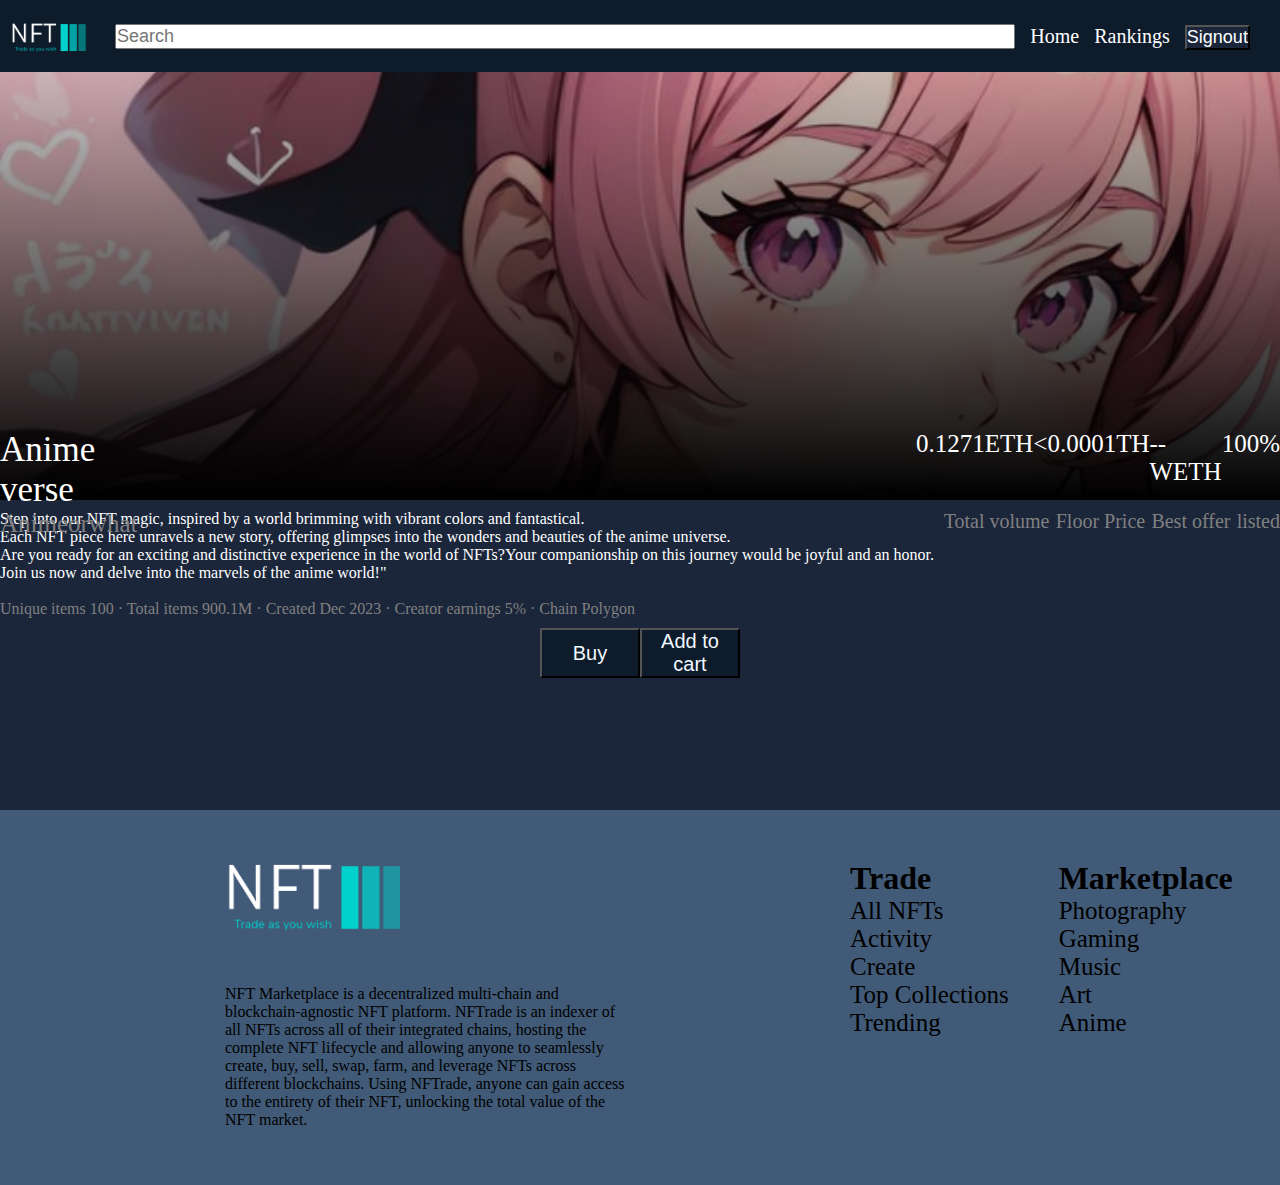
<file: sub window pages/animeverse.html>
<!DOCTYPE html>
<html lang="en">
<head>
    <meta charset="UTF-8">
    <meta name="viewport" content="width=device-width, initial-scale=1.0">
    <title>Document</title>
    <link rel="stylesheet" href="animeverse.css">
</head>
<body>
    <div id="navbar">
        <div id="navlogo"></div>
        <div id="searchbar">
            <input type="search" placeholder="Search" id="search">
        </div>
        <div id="navlogoname">
            <a href="index.html" class="navheadings">Home</a>
        </div>
        <a href="" class="navheadings">Rankings</a>
        <a href="firstpage.html" id="navheadings"><button id="Signoutbutton">Signout</button></a>
        <div id="cart">
            <a href="" class="navheadings"><i class="fa-solid fa-cart-shopping"></i></a>
        </div>
    </div>
    <div id="content">
        <div id="mainimage"></div>
    </div>
    <div id="mainimageintro">
        <div id="mainsubheadings">
            <span id="mainheading">Anime verse</span>
            <span>0.1271ETH</span>
            <span>&lt0.0001TH</span>
            <span>--WETH</span>
            <span>100%</span>
        </div>
        <div id="mainsubheading2">  
            <span id="sideheading">Animeorwhat</span>
            <span>Total volume</span>
            <span>Floor Price</span>
            <span>Best offer</span>
            <span>listed</span>
        </div>
        
    </div>
    <div id="subintro">
        <p id="contentp">Step into our NFT magic, inspired by a world brimming with vibrant colors and fantastical. <br>Each NFT piece here unravels a new story, offering glimpses into the wonders and beauties of the anime universe. <br>Are you ready for an exciting and distinctive experience in the world of NFTs?Your companionship on this journey would be joyful and an honor. <br>Join us now and delve into the marvels of the anime world!"</p>
        <br>
        <p id="contentp2">Unique items 
            100
              ·  
            Total items 
            900.1M
              ·  
            Created 
            Dec 2023
              ·  
            Creator earnings 
            5%
              ·  
            Chain 
            Polygon</p>
            <div id="buycontainer">
                <button class="buyoptions">Buy</button>
                <button class="buyoptions">Add to cart</button>
            </div>
    </div>
    <footer>
        <div id="last">
            <div id="footlogo">
                <p id="footerp">NFT Marketplace is a decentralized multi-chain and blockchain-agnostic NFT platform. NFTrade is an indexer of all NFTs across all of their integrated chains, hosting the complete NFT lifecycle and allowing anyone to seamlessly create, buy, sell, swap, farm, and leverage NFTs across different blockchains. Using NFTrade, anyone can gain access to the entirety of their NFT, unlocking the total value of the NFT market.</p>
            </div>
            <div id="tradeandswap">
                <h1>Trade</h1>
                <a href="" class="tradeheadings"><ul>All NFTs</ul></a>
                <a href="" class="tradeheadings"><ul>Activity</ul></a>
                <a href="" class="tradeheadings"><ul>Create</ul></a>
                <a href="" class="tradeheadings"><ul>Top Collections</ul></a>
                <a href="" class="tradeheadings"><ul>Trending</ul></a>
            </div>
            <div id="marketplace">
                <h1>Marketplace</h1>
                <a href="" class="marketplaceheadings"><ul>Photography</ul></a>
                <a href="" class="marketplaceheadings"><ul>Gaming</ul></a>
                <a href="" class="marketplaceheadings"><ul>Music</ul></label></a>
                <a href="" class="marketplaceheadings"><ul>Art</ul></a>
                <a href="" class="marketplaceheadings">Anime</a>
            </div>
        </div>
    </footer>
</body>
</html>
</file>
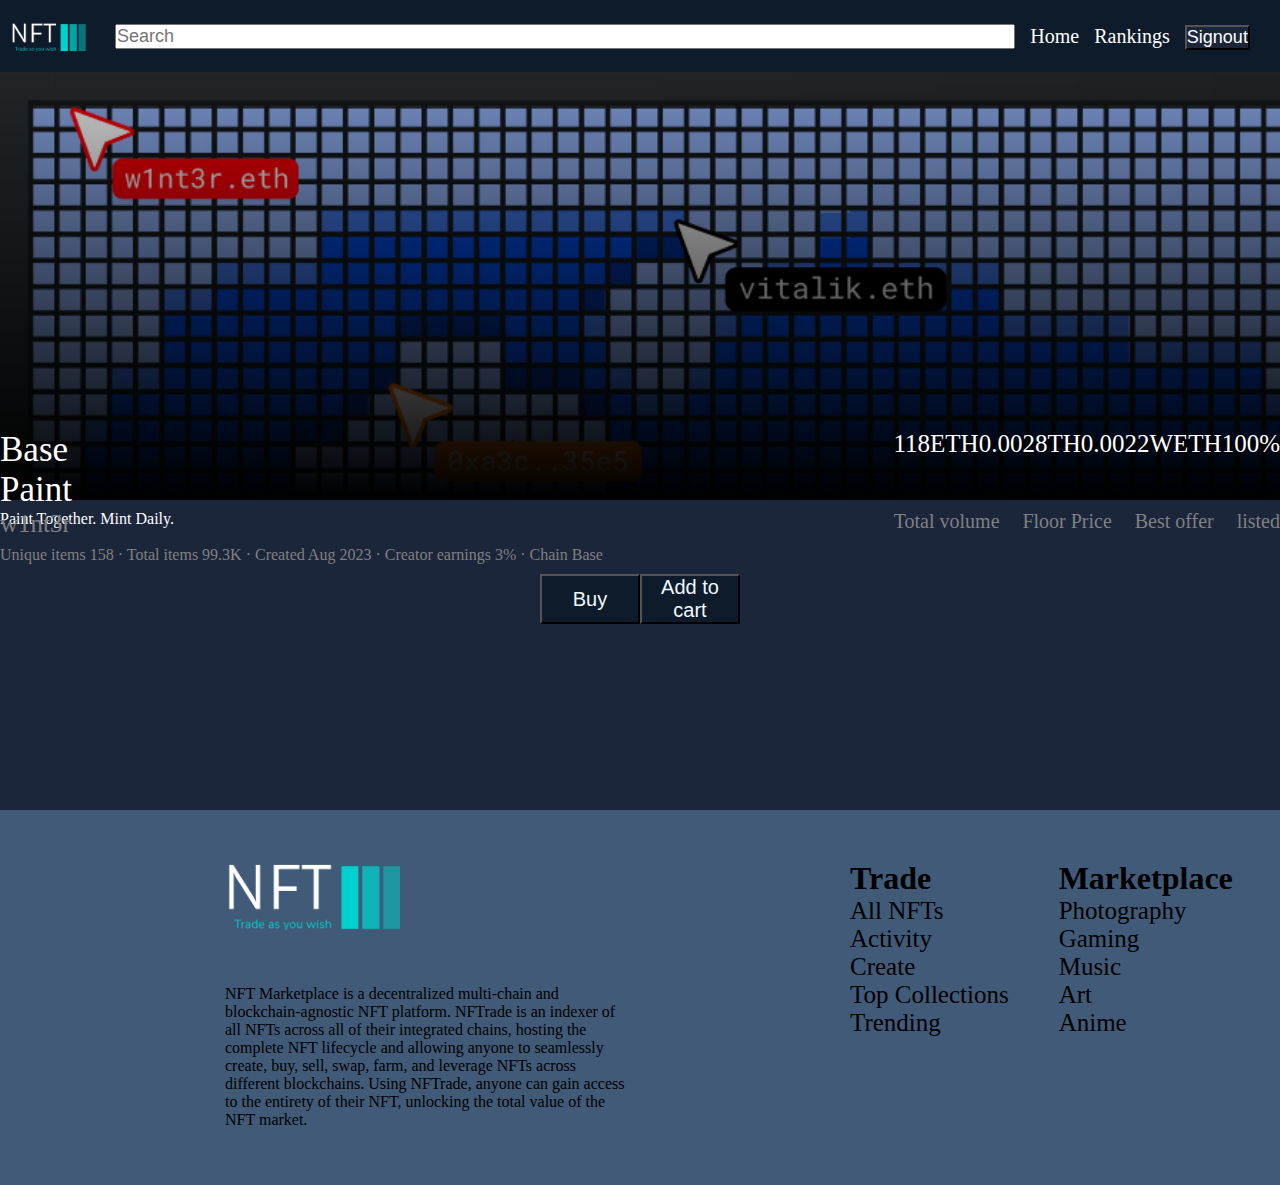
<file: sub window pages/basepaint.html>
<!DOCTYPE html>
<html lang="en">
<head>
    <meta charset="UTF-8">
    <meta name="viewport" content="width=device-width, initial-scale=1.0">
    <title>Document</title>
    <link rel="stylesheet" href="basepaint.css">
</head>
<body>
    <div id="navbar">
        <div id="navlogo"></div>
        <div id="searchbar">
            <input type="search" placeholder="Search" id="search">
        </div>
        <div id="navlogoname">
            <a href="index.html" class="navheadings">Home</a>
        </div>
        <a href="" class="navheadings">Rankings</a>
        <a href="firstpage.html" id="navheadings"><button id="Signoutbutton">Signout</button></a>
        <div id="cart">
            <a href="" class="navheadings"><i class="fa-solid fa-cart-shopping"></i></a>
        </div>
    </div>
    <div id="content">
        <div id="mainimage"></div>
    </div>
    <div id="mainimageintro">
        <div id="mainsubheadings">
            <span id="mainheading">Base Paint</span>
            <span>118ETH</span>
            <span>0.0028TH</span>
            <span>0.0022WETH</span>
            <span>100%</span>
        </div>
        <div id="mainsubheading2">  
            <span id="sideheading">w1nt3r</span>
            <span>Total volume</span>
            <span>Floor Price</span>
            <span>Best offer</span>
            <span>listed</span>
        </div>
        
    </div>
    <div id="subintro">
        <p id="contentp">Paint Together. Mint Daily.</p>
        <br>
        <p id="contentp2">Unique items 
            158
              ·  
            Total items 
            99.3K
              ·  
            Created 
            Aug 2023
              ·  
            Creator earnings 
            3%
              ·  
            Chain 
            Base</p>
            <div id="buycontainer">
                <button class="buyoptions">Buy</button>
                <button class="buyoptions">Add to cart</button>
            </div>
    </div>
    <footer>
        <div id="last">
            <div id="footlogo">
                <p id="footerp">NFT Marketplace is a decentralized multi-chain and blockchain-agnostic NFT platform. NFTrade is an indexer of all NFTs across all of their integrated chains, hosting the complete NFT lifecycle and allowing anyone to seamlessly create, buy, sell, swap, farm, and leverage NFTs across different blockchains. Using NFTrade, anyone can gain access to the entirety of their NFT, unlocking the total value of the NFT market.</p>
            </div>
            <div id="tradeandswap">
                <h1>Trade</h1>
                <a href="" class="tradeheadings"><ul>All NFTs</ul></a>
                <a href="" class="tradeheadings"><ul>Activity</ul></a>
                <a href="" class="tradeheadings"><ul>Create</ul></a>
                <a href="" class="tradeheadings"><ul>Top Collections</ul></a>
                <a href="" class="tradeheadings"><ul>Trending</ul></a>
            </div>
            <div id="marketplace">
                <h1>Marketplace</h1>
                <a href="" class="marketplaceheadings"><ul>Photography</ul></a>
                <a href="" class="marketplaceheadings"><ul>Gaming</ul></a>
                <a href="" class="marketplaceheadings"><ul>Music</ul></label></a>
                <a href="" class="marketplaceheadings"><ul>Art</ul></a>
                <a href="" class="marketplaceheadings">Anime</a>
            </div>
        </div>
    </footer>
</body>
</html>
</file>
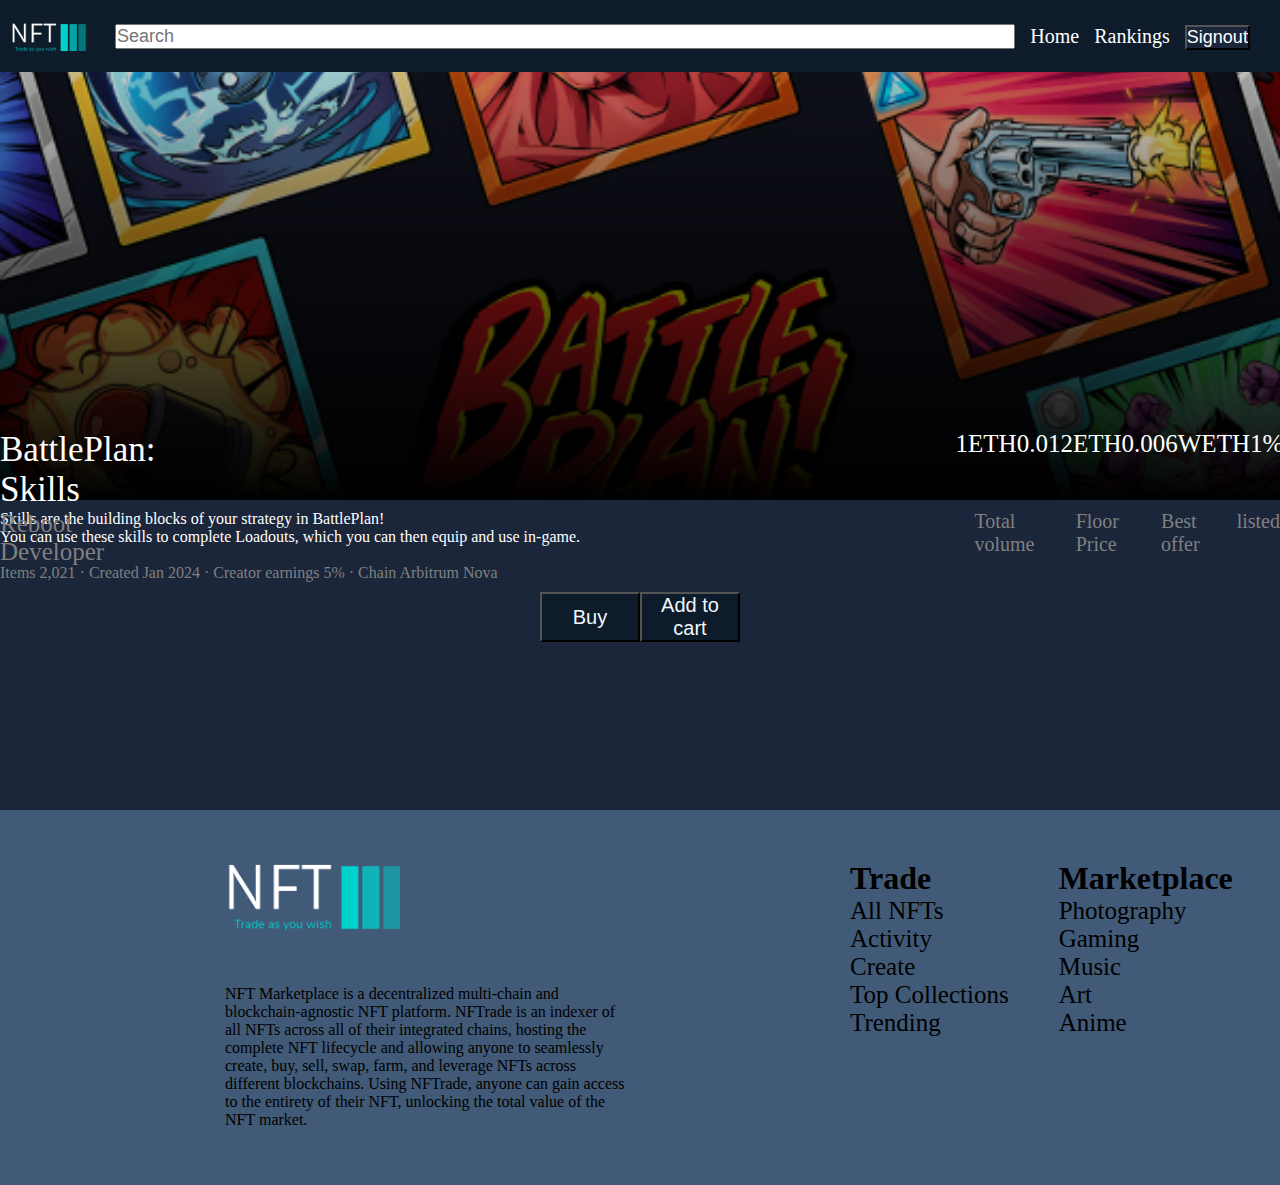
<file: sub window pages/battleplan.html>
<!DOCTYPE html>
<html lang="en">
<head>
    <meta charset="UTF-8">
    <meta name="viewport" content="width=device-width, initial-scale=1.0">
    <title>Document</title>
    <link rel="stylesheet" href="battleplan.css">
</head>
<body>
    <div id="navbar">
        <div id="navlogo"></div>
        <div id="searchbar">
            <input type="search" placeholder="Search" id="search">
        </div>
        <div id="navlogoname">
            <a href="index.html" class="navheadings">Home</a>
        </div>
        <a href="" class="navheadings">Rankings</a>
        <a href="firstpage.html" id="navheadings"><button id="Signoutbutton">Signout</button></a>
        <div id="cart">
            <a href="" class="navheadings"><i class="fa-solid fa-cart-shopping"></i></a>
        </div>
    </div>
    <div id="content">
        <div id="mainimage"></div>
    </div>
    <div id="mainimageintro">
        <div id="mainsubheadings">
            <span id="mainheading">BattlePlan: Skills</span>
            <span>1ETH</span>
            <span>0.012ETH</span>
            <span>0.006WETH</span>
            <span>1%</span>
        </div>
        <div id="mainsubheading2">  
            <span id="sideheading">Reboot Developer</span>
            <span>Total volume</span>
            <span>Floor Price</span>
            <span>Best offer</span>
            <span>listed</span>
        </div>
        
    </div>
    <div id="subintro">
        <p id="contentp">Skills are the building blocks of your strategy in BattlePlan!
            <br>
             You can use these skills to complete Loadouts, which you can then equip and use in-game.</p>
        <br>
        <p id="contentp2">Items 
            2,021
              ·  
            Created 
            Jan 2024
              ·  
            Creator earnings 
            5%
              ·  
            Chain 
            Arbitrum Nova</p>
            <div id="buycontainer">
                <button id="buy"  class="buyoptions">Buy</button>
                <button id="add"  class="buyoptions">Add to cart</button>
            </div>
    </div>
    <script>
        add = document.getElementById("add");
        add.addEventListener("click", ()=> {
            console.log("updating list....");
        })
    </script>
    <footer>
        <div id="last">
            <div id="footlogo">
                <p id="footerp">NFT Marketplace is a decentralized multi-chain and blockchain-agnostic NFT platform. NFTrade is an indexer of all NFTs across all of their integrated chains, hosting the complete NFT lifecycle and allowing anyone to seamlessly create, buy, sell, swap, farm, and leverage NFTs across different blockchains. Using NFTrade, anyone can gain access to the entirety of their NFT, unlocking the total value of the NFT market.</p>
            </div>
            <div id="tradeandswap">
                <h1>Trade</h1>
                <a href="" class="tradeheadings"><ul>All NFTs</ul></a>
                <a href="" class="tradeheadings"><ul>Activity</ul></a>
                <a href="" class="tradeheadings"><ul>Create</ul></a>
                <a href="" class="tradeheadings"><ul>Top Collections</ul></a>
                <a href="" class="tradeheadings"><ul>Trending</ul></a>
            </div>
            <div id="marketplace">
                <h1>Marketplace</h1>
                <a href="" class="marketplaceheadings"><ul>Photography</ul></a>
                <a href="" class="marketplaceheadings"><ul>Gaming</ul></a>
                <a href="" class="marketplaceheadings"><ul>Music</ul></label></a>
                <a href="" class="marketplaceheadings"><ul>Art</ul></a>
                <a href="" class="marketplaceheadings">Anime</a>
            </div>
        </div>
    </footer>
</body>
</html>
</file>
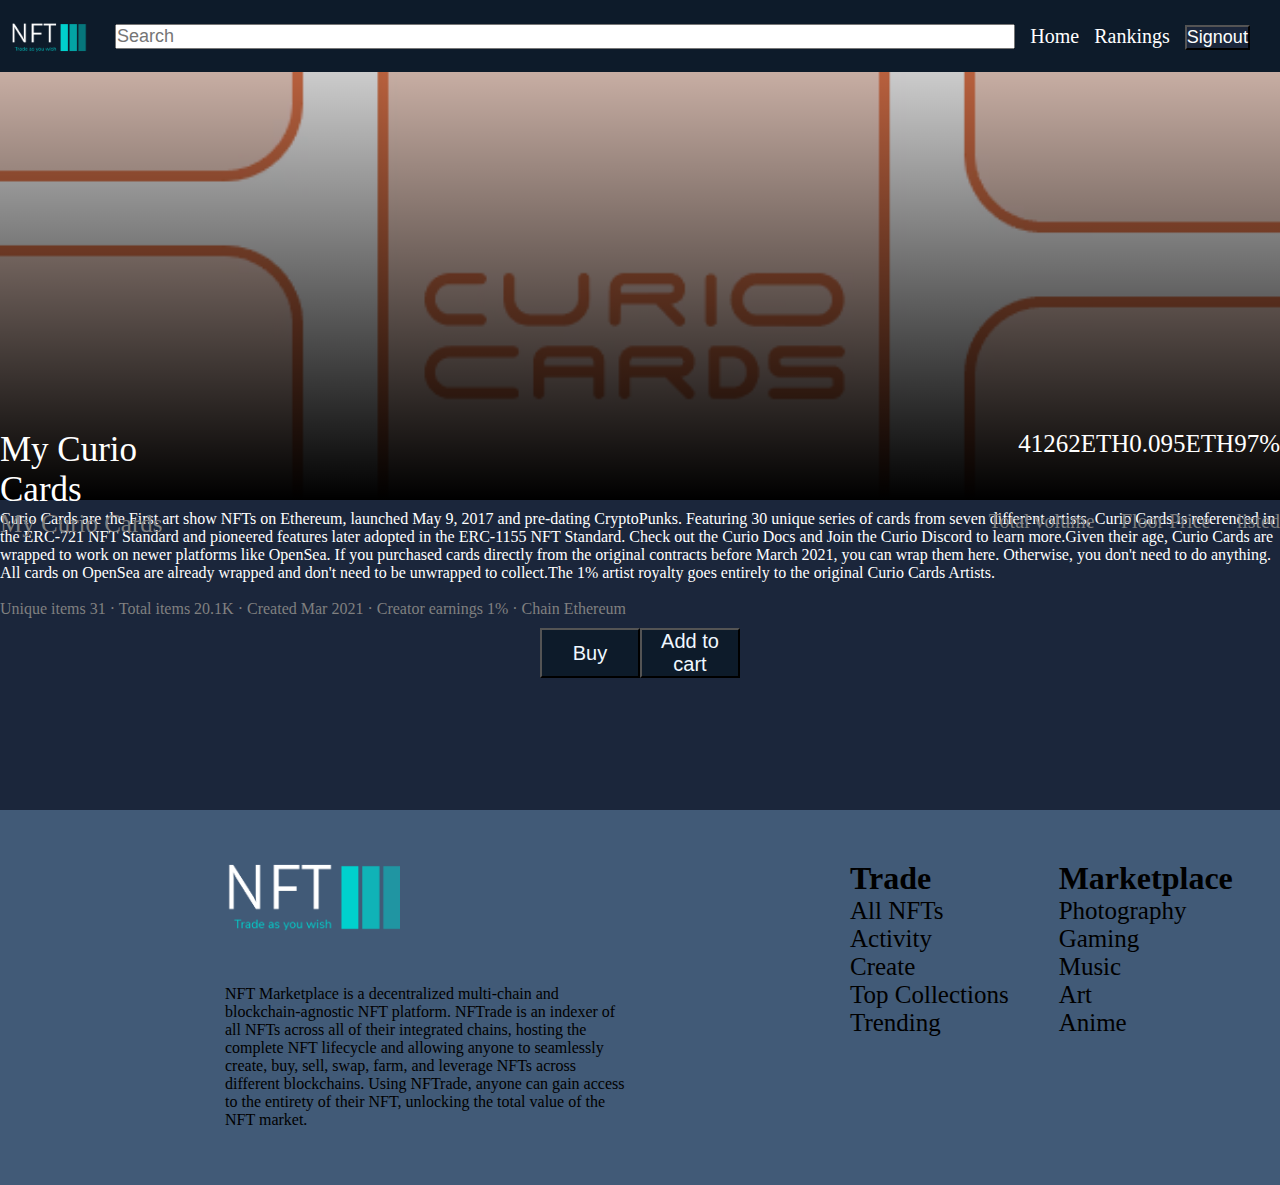
<file: sub window pages/curiocards.html>
<!DOCTYPE html>
<html lang="en">
<head>
    <meta charset="UTF-8">
    <meta name="viewport" content="width=device-width, initial-scale=1.0">
    <title>Document</title>
    <link rel="stylesheet" href="curiocards.css">
</head>
<body>
    <div id="navbar">
        <div id="navlogo"></div>
        <div id="searchbar">
            <input type="search" placeholder="Search" id="search">
        </div>
        <div id="navlogoname">
            <a href="index.html" class="navheadings">Home</a>
        </div>
        <a href="" class="navheadings">Rankings</a>
        <a href="firstpage.html" id="navheadings"><button id="Signoutbutton">Signout</button></a>
        <div id="cart">
            <a href="" class="navheadings"><i class="fa-solid fa-cart-shopping"></i></a>
        </div>
    </div>
    <div id="content">
        <div id="mainimage"></div>
    </div>
    <div id="mainimageintro">
        <div id="mainsubheadings">
            <span id="mainheading">My Curio Cards</span>
            <span>41262ETH</span>
            <span>0.095ETH</span>
            <span>97%</span>
        </div>
        <div id="mainsubheading2">  
            <span id="sideheading">My Curio Cards</span>
            <span>Total volume</span>
            <span>Floor Price</span>
            <span>listed</span>
        </div>
    </div>
    <div id="subintro">
        <p id="contentp">Curio Cards are the First art show NFTs on Ethereum, launched May 9, 2017 and pre-dating CryptoPunks. Featuring 30 unique series of cards from seven different artists, Curio Cards is referenced in the ERC-721 NFT Standard and pioneered features later adopted in the ERC-1155 NFT Standard. Check out the Curio Docs and Join the Curio Discord to learn more.Given their age, Curio Cards are wrapped to work on newer platforms like OpenSea. If you purchased cards directly from the original contracts before March 2021, you can wrap them here. Otherwise, you don't need to do anything. All cards on OpenSea are already wrapped and don't need to be unwrapped to collect.The 1% artist royalty goes entirely to the original Curio Cards Artists.</p>
        <br>
        <p id="contentp2">Unique items 
            31
              ·  
            Total items 
            20.1K
              ·  
            Created 
            Mar 2021
              ·  
            Creator earnings 
            1%
              ·  
            Chain 
            Ethereum</p>
            <div id="buycontainer">
                <button class="buyoptions">Buy</button>
                <button class="buyoptions">Add to cart</button>
            </div>
    </div>
    <footer>
        <div id="last">
            <div id="footlogo">
                <p id="footerp">NFT Marketplace is a decentralized multi-chain and blockchain-agnostic NFT platform. NFTrade is an indexer of all NFTs across all of their integrated chains, hosting the complete NFT lifecycle and allowing anyone to seamlessly create, buy, sell, swap, farm, and leverage NFTs across different blockchains. Using NFTrade, anyone can gain access to the entirety of their NFT, unlocking the total value of the NFT market.</p>
            </div>
            <div id="tradeandswap">
                <h1>Trade</h1>
                <a href="" class="tradeheadings"><ul>All NFTs</ul></a>
                <a href="" class="tradeheadings"><ul>Activity</ul></a>
                <a href="" class="tradeheadings"><ul>Create</ul></a>
                <a href="" class="tradeheadings"><ul>Top Collections</ul></a>
                <a href="" class="tradeheadings"><ul>Trending</ul></a>
            </div>
            <div id="marketplace">
                <h1>Marketplace</h1>
                <a href="" class="marketplaceheadings"><ul>Photography</ul></a>
                <a href="" class="marketplaceheadings"><ul>Gaming</ul></a>
                <a href="" class="marketplaceheadings"><ul>Music</ul></label></a>
                <a href="" class="marketplaceheadings"><ul>Art</ul></a>
                <a href="" class="marketplaceheadings">Anime</a>
            </div>
        </div>
    </footer>
</body>
</html>
</file>
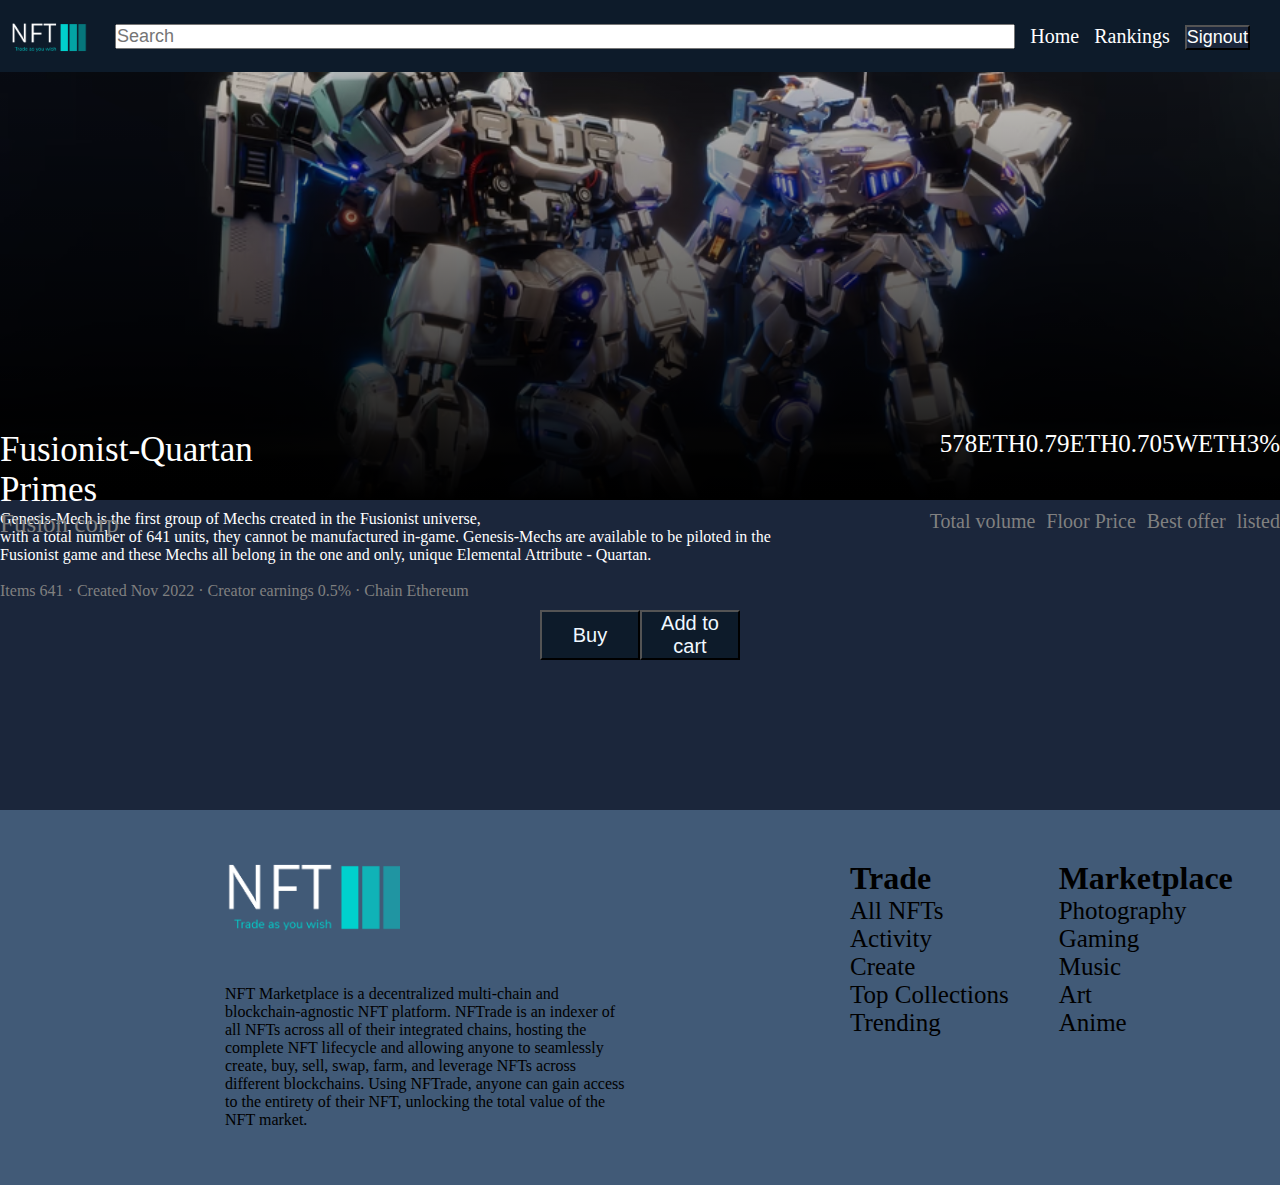
<file: sub window pages/fusionist.html>
<!DOCTYPE html>
<html lang="en">
<head>
    <meta charset="UTF-8">
    <meta name="viewport" content="width=device-width, initial-scale=1.0">
    <title>Document</title>
    <link rel="stylesheet" href="fusionist.css">
</head>
<body>
    <div id="navbar">
        <div id="navlogo"></div>
        <div id="searchbar">
            <input type="search" placeholder="Search" id="search">
        </div>
        <div id="navlogoname">
            <a href="index.html" class="navheadings">Home</a>
        </div>
        <a href="" class="navheadings">Rankings</a>
        <a href="firstpage.html" id="navheadings"><button id="Signoutbutton">Signout</button></a>
        <div id="cart">
            <a href="" class="navheadings"><i class="fa-solid fa-cart-shopping"></i></a>
        </div>
    </div>
    <div id="content">
        <div id="mainimage"></div>
    </div>
    <div id="mainimageintro">
        <div id="mainsubheadings">
            <span id="mainheading">Fusionist-Quartan Primes </span>
            <span>578ETH</span>
            <span>0.79ETH</span>
            <span>0.705WETH</span>
            <span>3%</span>
        </div>
        <div id="mainsubheading2">  
            <span id="sideheading">Fusion corp</span>
            <span>Total volume</span>
            <span>Floor Price</span>
            <span>Best offer</span>
            <span>listed</span>
        </div>
    </div>
    <div id="subintro">
        <p id="contentp">Genesis-Mech is the first group of Mechs created in the Fusionist universe, 
            <br>with a total number of 641 units, they cannot be manufactured in-game.
            Genesis-Mechs are available to be piloted in the <br>
             Fusionist game and these Mechs all belong in the one and only, unique Elemental Attribute - Quartan.</p>
        <br>
        <p id="contentp2">Items 
            641
              ·  
            Created 
            Nov 2022
              ·  
            Creator earnings 
            0.5%
              ·  
            Chain 
            Ethereum</p>
            <div id="buycontainer">
                <button class="buyoptions">Buy</button>
                <button class="buyoptions">Add to cart</button>
            </div>
    </div>
    <footer>
        <div id="last">
            <div id="footlogo">
                <p id="footerp">NFT Marketplace is a decentralized multi-chain and blockchain-agnostic NFT platform. NFTrade is an indexer of all NFTs across all of their integrated chains, hosting the complete NFT lifecycle and allowing anyone to seamlessly create, buy, sell, swap, farm, and leverage NFTs across different blockchains. Using NFTrade, anyone can gain access to the entirety of their NFT, unlocking the total value of the NFT market.</p>
            </div>
            <div id="tradeandswap">
                <h1>Trade</h1>
                <a href="" class="tradeheadings"><ul>All NFTs</ul></a>
                <a href="" class="tradeheadings"><ul>Activity</ul></a>
                <a href="" class="tradeheadings"><ul>Create</ul></a>
                <a href="" class="tradeheadings"><ul>Top Collections</ul></a>
                <a href="" class="tradeheadings"><ul>Trending</ul></a>
            </div>
            <div id="marketplace">
                <h1>Marketplace</h1>
                <a href="" class="marketplaceheadings"><ul>Photography</ul></a>
                <a href="" class="marketplaceheadings"><ul>Gaming</ul></a>
                <a href="" class="marketplaceheadings"><ul>Music</ul></label></a>
                <a href="" class="marketplaceheadings"><ul>Art</ul></a>
                <a href="" class="marketplaceheadings">Anime</a>
            </div>
        </div>
    </footer>
</body>
</html>
</file>
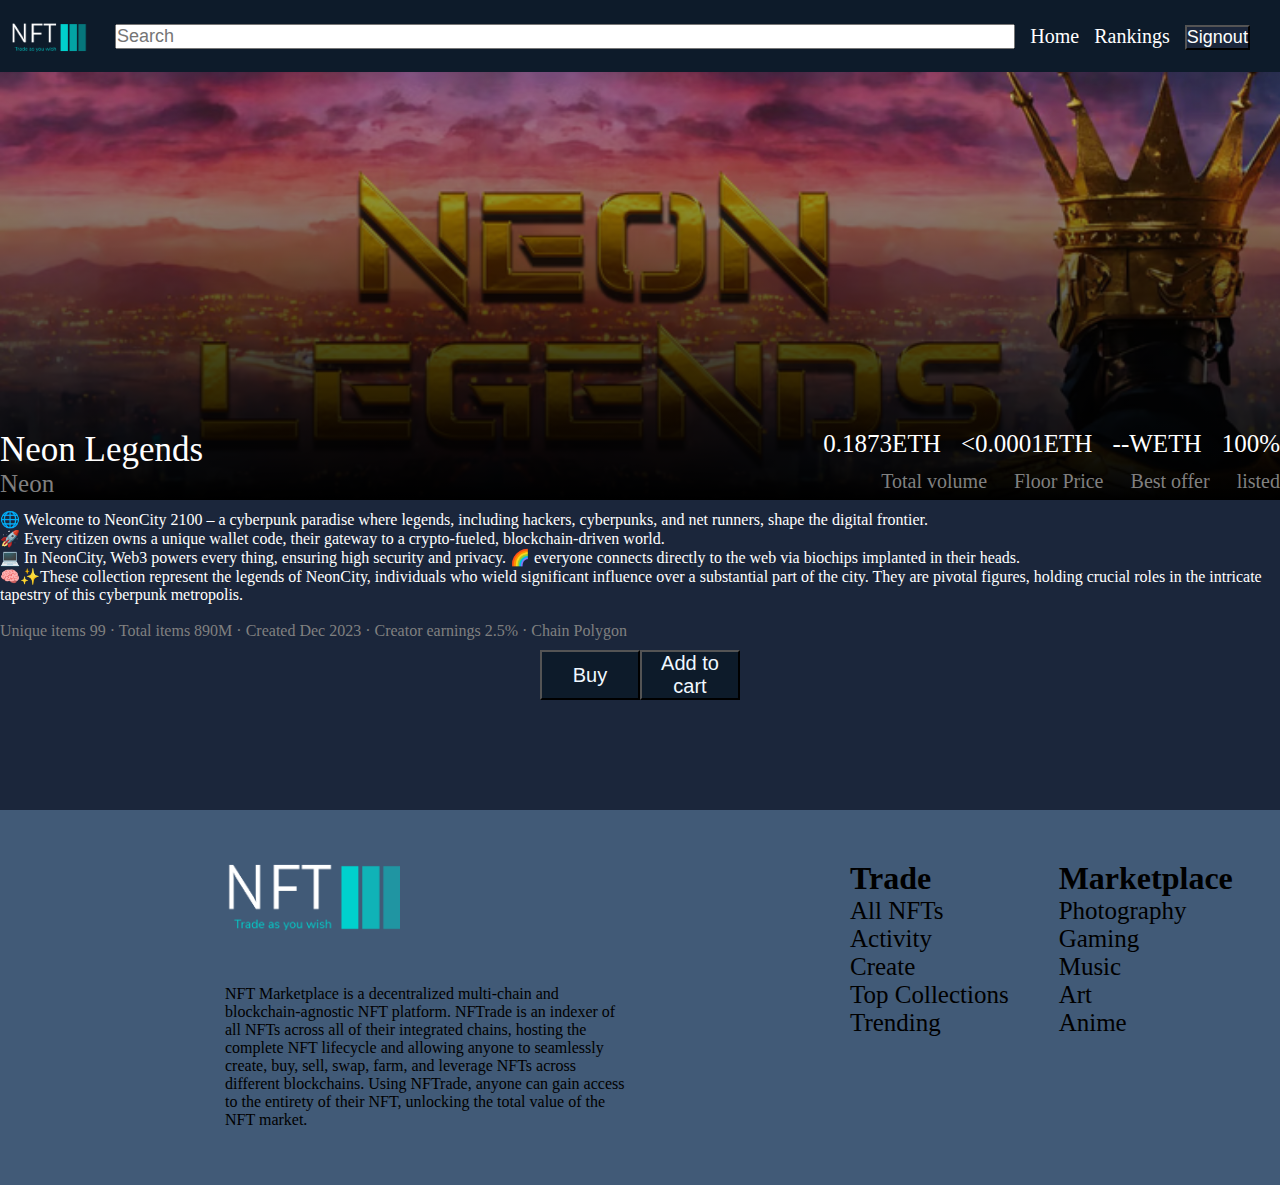
<file: sub window pages/neonlegends.html>
<!DOCTYPE html>
<html lang="en">
<head>
    <meta charset="UTF-8">
    <meta name="viewport" content="width=device-width, initial-scale=1.0">
    <title>Document</title>
    <link rel="stylesheet" href="neonlegends.css">
</head>
<body>
    <div id="navbar">
        <div id="navlogo"></div>
        <div id="searchbar">
            <input type="search" placeholder="Search" id="search">
        </div>
        <div id="navlogoname">
            <a href="index.html" class="navheadings">Home</a>
        </div>
        <a href="" class="navheadings">Rankings</a>
        <a href="firstpage.html" id="navheadings"><button id="Signoutbutton">Signout</button></a>
        <div id="cart">
            <a href="" class="navheadings"><i class="fa-solid fa-cart-shopping"></i></a>
        </div>
    </div>
    <div id="content">
        <div id="mainimage"></div>
    </div>
    <div id="mainimageintro">
        <div id="mainsubheadings">
            <span id="mainheading">Neon Legends</span>
            <span>0.1873ETH</span>
            <span>&lt0.0001ETH</span>
            <span>--WETH</span>
            <span>100%</span>
        </div>
        <div id="mainsubheading2">  
            <span id="sideheading">Neon</span>
            <span>Total volume</span>
            <span>Floor Price</span>
            <span>Best offer</span>
            <span>listed</span>
        </div>
        
    </div>
    <div id="subintro">
        <p id="contentp">🌐 Welcome to NeonCity 2100 – a cyberpunk paradise where legends, including hackers, cyberpunks, and net runners, shape the digital frontier. <br> 🚀 Every citizen owns a unique wallet code, their gateway to a crypto-fueled, blockchain-driven world. <br>💻 In NeonCity, Web3 powers every thing, ensuring high security and privacy. 🌈 everyone connects directly to the web via biochips implanted in their heads. <br>🧠✨These collection represent the legends of NeonCity, individuals who wield significant influence over a substantial part of the city. They are pivotal figures, holding crucial roles in the intricate tapestry of this cyberpunk metropolis.</p>
        <br>
        <p id="contentp2">Unique items 
            99
              ·  
            Total items 
            890M
              ·  
            Created 
            Dec 2023
              ·  
            Creator earnings 
            2.5%
              ·  
            Chain 
            Polygon</p>
            <div id="buycontainer">
                <button class="buyoptions">Buy</button>
                <button class="buyoptions">Add to cart</button>
            </div>
    </div>
    <footer>
        <div id="last">
            <div id="footlogo">
                <p id="footerp">NFT Marketplace is a decentralized multi-chain and blockchain-agnostic NFT platform. NFTrade is an indexer of all NFTs across all of their integrated chains, hosting the complete NFT lifecycle and allowing anyone to seamlessly create, buy, sell, swap, farm, and leverage NFTs across different blockchains. Using NFTrade, anyone can gain access to the entirety of their NFT, unlocking the total value of the NFT market.</p>
            </div>
            <div id="tradeandswap">
                <h1>Trade</h1>
                <a href="" class="tradeheadings"><ul>All NFTs</ul></a>
                <a href="" class="tradeheadings"><ul>Activity</ul></a>
                <a href="" class="tradeheadings"><ul>Create</ul></a>
                <a href="" class="tradeheadings"><ul>Top Collections</ul></a>
                <a href="" class="tradeheadings"><ul>Trending</ul></a>
            </div>
            <div id="marketplace">
                <h1>Marketplace</h1>
                <a href="" class="marketplaceheadings"><ul>Photography</ul></a>
                <a href="" class="marketplaceheadings"><ul>Gaming</ul></a>
                <a href="" class="marketplaceheadings"><ul>Music</ul></label></a>
                <a href="" class="marketplaceheadings"><ul>Art</ul></a>
                <a href="" class="marketplaceheadings">Anime</a>
            </div>
        </div>
    </footer>
</body>
</html>
</file>
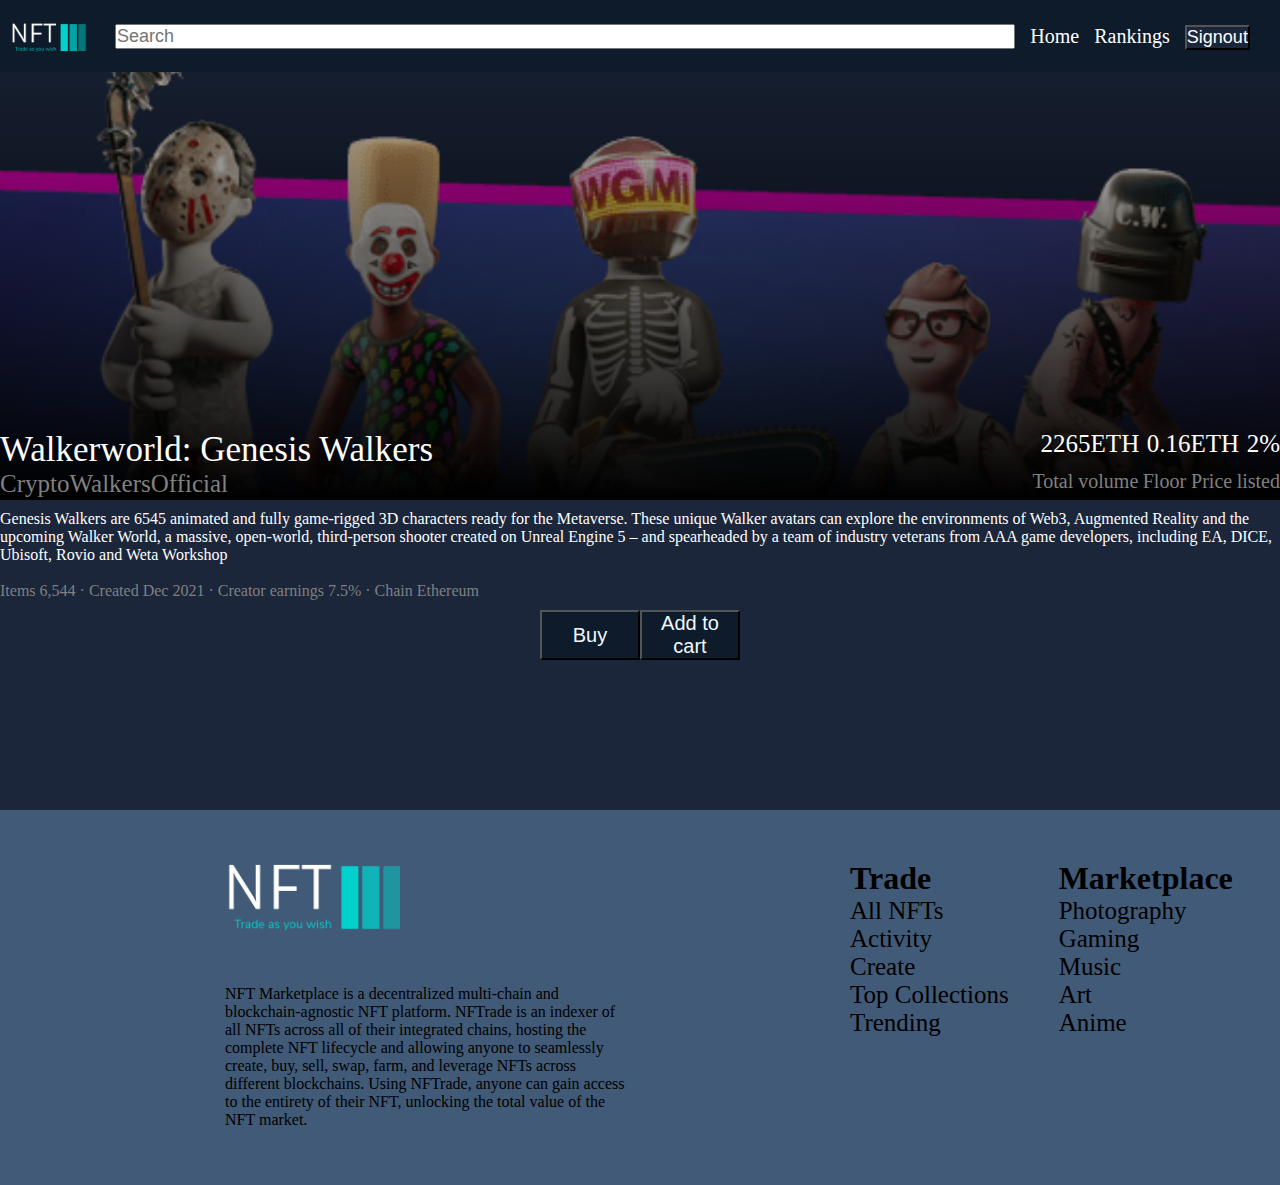
<file: sub window pages/walkerworld.html>
<!DOCTYPE html>
<html lang="en">
<head>
    <meta charset="UTF-8">
    <meta name="viewport" content="width=device-width, initial-scale=1.0">
    <title>Document</title>
    <link rel="stylesheet" href="walkerworld.css">
</head>
<body>
    <div id="navbar">
        <div id="navlogo"></div>
        <div id="searchbar">
            <input type="search" placeholder="Search" id="search">
        </div>
        <div id="navlogoname">
            <a href="index.html" class="navheadings">Home</a>
        </div>
        <a href="" class="navheadings">Rankings</a>
        <a href="firstpage.html" id="navheadings"><button id="Signoutbutton">Signout</button></a>
        <div id="cart">
            <a href="" class="navheadings"><i class="fa-solid fa-cart-shopping"></i></a>
        </div>
    </div>
    <div id="content">
        <div id="mainimage"></div>
    </div>
    <div id="mainimageintro">
        <div id="mainsubheadings">
            <span id="mainheading">Walkerworld: Genesis Walkers</span>
            <span>2265ETH</span>
            <span>0.16ETH</span>
            <span>2%</span>
        </div>
        <div id="mainsubheading2">  
            <span id="sideheading">CryptoWalkersOfficial</span>
            <span>Total volume</span>
            <span>Floor Price</span>
            <span>listed</span>
        </div>
        
    </div>
    <div id="subintro">
        <p id="contentp">Genesis Walkers are 6545 animated and fully game-rigged 3D characters ready for the Metaverse. These unique Walker avatars can explore the environments of Web3, Augmented Reality and the upcoming Walker World, a massive, open-world, third-person shooter created on Unreal Engine 5 – and spearheaded by a team of industry veterans from AAA game developers, including EA, DICE, Ubisoft, Rovio and Weta Workshop</p>
        <br>
        <p id="contentp2">Items 
            6,544
              ·  
            Created 
            Dec 2021
              ·  
            Creator earnings 
            7.5%
              ·  
            Chain 
            Ethereum</p>
            <div id="buycontainer">
                <button class="buyoptions">Buy</button>
                <button class="buyoptions">Add to cart</button>
            </div>
    </div>
    <footer>
        <div id="last">
            <div id="footlogo">
                <p id="footerp">NFT Marketplace is a decentralized multi-chain and blockchain-agnostic NFT platform. NFTrade is an indexer of all NFTs across all of their integrated chains, hosting the complete NFT lifecycle and allowing anyone to seamlessly create, buy, sell, swap, farm, and leverage NFTs across different blockchains. Using NFTrade, anyone can gain access to the entirety of their NFT, unlocking the total value of the NFT market.</p>
            </div>
            <div id="tradeandswap">
                <h1>Trade</h1>
                <a href="" class="tradeheadings"><ul>All NFTs</ul></a>
                <a href="" class="tradeheadings"><ul>Activity</ul></a>
                <a href="" class="tradeheadings"><ul>Create</ul></a>
                <a href="" class="tradeheadings"><ul>Top Collections</ul></a>
                <a href="" class="tradeheadings"><ul>Trending</ul></a>
            </div>
            <div id="marketplace">
                <h1>Marketplace</h1>
                <a href="" class="marketplaceheadings"><ul>Photography</ul></a>
                <a href="" class="marketplaceheadings"><ul>Gaming</ul></a>
                <a href="" class="marketplaceheadings"><ul>Music</ul></label></a>
                <a href="" class="marketplaceheadings"><ul>Art</ul></a>
                <a href="" class="marketplaceheadings">Anime</a>
            </div>
        </div>
    </footer>
</body>
</html>
</file>
<file: sub window pages/animeverse.css>
*{
    padding: 0px;
    margin: 0px;
}

#navbar{
    background-color: #0d1b2a;
    height: 72px;
    width: 100%;
    display: flex;
    justify-content: space-between;
    position: fixed;
    top: 0;
}

#navlogo{
    height: 70px;
    width: 100px;
    background-image: url(nft-high-resolution-logo\ \(2\).png);
    background-size: cover;
}

#navlogoname{
    font-size: 20px;
    margin-top: 25px;
    color: white;
}

#Signoutbutton{
    background-color: #1B263B;
    color: white;
    margin-top: 25px;
    font-size: 18px;
}

             /* box2 */

#searchbar{
    margin-top: 23.5px; 
}
#search{
    font-size: 18px;
    height: 25px;
    width: 900px;
}

.navheadings{
    font-size: 20px;
    margin-top: 25px;
    color: white;
    text-decoration: none;
}
#cart{
    color: white;
    margin-top: 25px;
    margin-right: 15px;
}
             /* footer */

#last{
    height: 375px;
    display: flex;
    width: 100%;
    background-color: #415A77;
}
            
#footlogo{
    margin-left: 200px;
    background-image: url(nft-high-resolution-logo\ \(3\).png);
    background-size: cover;
    height: 175px;
    width: 200px;
}
            
#footerp{
    margin-top: 175px;
    margin-left: 25px;
    height: 100px;
    width: 400px;
}
            
#tradeandswap{
    display: flex;
    flex-direction: column;
    align-content: space-between;
    padding-top: 50px;
    padding-left: 450px;
}
            
.tradeheadings{
    text-decoration: none;
    font-size: 25px;
    color: black;
}
            
#marketplace{
    padding-top: 50px;
    padding-left: 50px; 
    display: flex;
    flex-direction: column;
}
            
.marketplaceheadings{
    text-decoration: none;
    font-size: 25px;
    color: black;
}
            
            
                                        /* content */
            
            
#content{
    width: 100%;
    background-color: #1B263B;
    display: flex;
}

#mainimage{
    height: 500px;
    width: 100%;
    background-image: url(artimage1.avif);
    background-size: cover;
}
#mainimage {
    border-image: fill 0 linear-gradient(#0001, #000);
}
#mainimageintro{
    position: absolute;
    top: 430px;
    height: 100px;
    width: 100%;
    color: white;
}
#mainheading{
    font-size: 35px;
    margin-right: 800px;
}
#mainsubheadings{
    font-size: 25px;
    display: flex;
    justify-content: space-between;
}
#sideheading{
    font-size: 25px;
    margin-right: 800px;
}
#mainsubheading2{
    color: grey;
    font-size: 20px;
    display: flex;
    justify-content: space-between;
}
#subintro{
    padding-top: 10px;
    height: 300px;
    background-color: #1B263B;
    color: white;
}
#contentp2{
    color: grey;
}
#buycontainer{
    display: flex;
    justify-content: center;
}
.buyoptions{
    margin-top: 10px;
    width: 100px;
    height: 50px;   
    font-size: 20px;
    background-color: #0d1b2a;
    color: aliceblue;
}
</file>
<file: sub window pages/basepaint.css>
*{
    padding: 0px;
    margin: 0px;
}

#navbar{
    background-color: #0d1b2a;
    height: 72px;
    width: 100%;
    display: flex;
    justify-content: space-between;
    position: fixed;
    top: 0;
}

#navlogo{
    height: 70px;
    width: 100px;
    background-image: url(nft-high-resolution-logo\ \(2\).png);
    background-size: cover;
}

#navlogoname{
    font-size: 20px;
    margin-top: 25px;
    color: white;
}

#Signoutbutton{
    background-color: #1B263B;
    color: white;
    margin-top: 25px;
    font-size: 18px;
}

             /* box2 */

#searchbar{
    margin-top: 23.5px; 
}
#search{
    font-size: 18px;
    height: 25px;
    width: 900px;
}

.navheadings{
    font-size: 20px;
    margin-top: 25px;
    color: white;
    text-decoration: none;
}
#cart{
    color: white;
    margin-top: 25px;
    margin-right: 15px;
}
             /* footer */

#last{
    height: 375px;
    display: flex;
    width: 100%;
    background-color: #415A77;
}
            
#footlogo{
    margin-left: 200px;
    background-image: url(nft-high-resolution-logo\ \(3\).png);
    background-size: cover;
    height: 175px;
    width: 200px;
}
            
#footerp{
    margin-top: 175px;
    margin-left: 25px;
    height: 100px;
    width: 400px;
}
            
#tradeandswap{
    display: flex;
    flex-direction: column;
    align-content: space-between;
    padding-top: 50px;
    padding-left: 450px;
}
            
.tradeheadings{
    text-decoration: none;
    font-size: 25px;
    color: black;
}
            
#marketplace{
    padding-top: 50px;
    padding-left: 50px; 
    display: flex;
    flex-direction: column;
}
            
.marketplaceheadings{
    text-decoration: none;
    font-size: 25px;
    color: black;
}
            
            
                                        /* content */
            
            
#content{
    width: 100%;
    background-color: #1B263B;
    display: flex;
}

#mainimage{
    height: 500px;
    width: 100%;
    background-image: url(artimage2.avif);
    background-size: cover;
}
#mainimage {
    border-image: fill 0 linear-gradient(#0001, #000);
}
#mainimageintro{
    position: absolute;
    top: 430px;
    height: 500px;
    width: 100%;
    color: white;
}
#mainheading{
    font-size: 35px;
    margin-right: 800px;
}
#mainsubheadings{
    font-size: 25px;
    display: flex;
    justify-content: space-between;
}
#sideheading{
    font-size: 25px;
    margin-right: 800px;
}
#mainsubheading2{
    color: grey;
    font-size: 20px;
    display: flex;
    justify-content: space-between;
}
#subintro{
    padding-top: 10px;
    height: 300px;
    background-color: #1B263B;
    color: white;
}
#contentp2{
    color: grey;
}
#buycontainer{
    display: flex;
    justify-content: center;
}
.buyoptions{
    margin-top: 10px;
    width: 100px;
    height: 50px;   
    font-size: 20px;
    background-color: #0d1b2a;
    color: aliceblue;
}
</file>
<file: sub window pages/battleplan.css>
*{
    padding: 0px;
    margin: 0px;
}

#navbar{
    background-color: #0d1b2a;
    height: 72px;
    width: 100%;
    display: flex;
    justify-content: space-between;
    position: fixed;
    top: 0;
    z-index: 999;
}

#navlogo{
    height: 70px;
    width: 100px;
    background-image: url(nft-high-resolution-logo\ \(2\).png);
    background-size: cover;
}

#navlogoname{
    font-size: 20px;
    margin-top: 25px;
    color: white;
}

#Signoutbutton{
    background-color: #1B263B;
    color: white;
    margin-top: 25px;
    font-size: 18px;
}

             /* box2 */

#searchbar{
    margin-top: 23.5px; 
}
#search{
    font-size: 18px;
    height: 25px;
    width: 900px;
}

.navheadings{
    font-size: 20px;
    margin-top: 25px;
    color: white;
    text-decoration: none;
}
#cart{
    color: white;
    margin-top: 25px;
    margin-right: 15px;
}
             /* footer */

#last{
    height: 375px;
    display: flex;
    width: 100%;
    background-color: #415A77;
}
            
#footlogo{
    margin-left: 200px;
    background-image: url(nft-high-resolution-logo\ \(3\).png);
    background-size: cover;
    height: 175px;
    width: 200px;
}
            
#footerp{
    margin-top: 175px;
    margin-left: 25px;
    height: 100px;
    width: 400px;
}
            
#tradeandswap{
    display: flex;
    flex-direction: column;
    align-content: space-between;
    padding-top: 50px;
    padding-left: 450px;
}
            
.tradeheadings{
    text-decoration: none;
    font-size: 25px;
    color: black;
}
            
#marketplace{
    padding-top: 50px;
    padding-left: 50px; 
    display: flex;
    flex-direction: column;
}
            
.marketplaceheadings{
    text-decoration: none;
    font-size: 25px;
    color: black;
}
            
            
                                        /* content */
            
            
#content{
    width: 100%;
    background-color: #1B263B;
    display: flex;
}

#mainimage{
    height: 500px;
    width: 100%;
    background-image: url(trendingimage1.avif);
    background-size: cover;
}
#mainimage {
    border-image: fill 0 linear-gradient(#0001, #000);
}
#mainimageintro{
    position: absolute;
    top: 430px;
    height: 100px;
    width: 100%;
    color: white;
}
#mainheading{
    font-size: 35px;
    margin-right: 800px;
}
#mainsubheadings{
    font-size: 25px;
    display: flex;
    justify-content: space-between;
}
#sideheading{
    font-size: 25px;
    margin-right: 800px;
}
#mainsubheading2{
    color: grey;
    font-size: 20px;
    display: flex;
    justify-content: space-between;
}
#subintro{
    padding-top: 10px;
    height: 300px;
    background-color: #1B263B;
    color: white;
}
#contentp2{
    color: grey;
}
#buycontainer{
    display: flex;
    justify-content: center;
}
.buyoptions{
    margin-top: 10px;
    width: 100px;
    height: 50px;   
    font-size: 20px;
    background-color: #0d1b2a;
    color: aliceblue;
}
</file>
<file: sub window pages/curiocards.css>
*{
    padding: 0px;
    margin: 0px;
}

#navbar{
    background-color: #0d1b2a;
    height: 72px;
    width: 100%;
    display: flex;
    justify-content: space-between;
    position: fixed;
    top: 0;
}

#navlogo{
    height: 70px;
    width: 100px;
    background-image: url(nft-high-resolution-logo\ \(2\).png);
    background-size: cover;
}

#navlogoname{
    font-size: 20px;
    margin-top: 25px;
    color: white;
}

#Signoutbutton{
    background-color: #1B263B;
    color: white;
    margin-top: 25px;
    font-size: 18px;
}

             /* box2 */

#searchbar{
    margin-top: 23.5px; 
}
#search{
    font-size: 18px;
    height: 25px;
    width: 900px;
}

.navheadings{
    font-size: 20px;
    margin-top: 25px;
    color: white;
    text-decoration: none;
}
#cart{
    color: white;
    margin-top: 25px;
    margin-right: 15px;
}
             /* footer */

             #last{
                height: 375px;
                display: flex;
                width: 100%;
                background-color: #415A77;
            }
            
            #footlogo{
                margin-left: 200px;
                background-image: url(nft-high-resolution-logo\ \(3\).png);
                background-size: cover;
                height: 175px;
                width: 200px;
            }
            
            #footerp{
                margin-top: 175px;
                margin-left: 25px;
                height: 100px;
                width: 400px;
            }
            
            #tradeandswap{
                display: flex;
                flex-direction: column;
                align-content: space-between;
                padding-top: 50px;
                padding-left: 450px;
            }
            
            .tradeheadings{
                text-decoration: none;
                font-size: 25px;
                color: black;
            }
            
            #marketplace{
                padding-top: 50px;
                padding-left: 50px; 
                display: flex;
                flex-direction: column;
            }
            
            .marketplaceheadings{
                text-decoration: none;
                font-size: 25px;
                color: black;
            }
            
            
                                        /* content */
            
            
            #content{
                width: 100%;
                background-color: #1B263B;
                display: flex;
            }

            #content{
                width: 100%;
                background-color: #1B263B;
                display: flex;
            }
            
            #mainimage{
                height: 500px;
                width: 100%;
                background-image: url(trending2image2.avif);
                background-size: cover;
            }
            #mainimage {
                border-image: fill 0 linear-gradient(#0001, #000);
            }
            #mainimageintro{
                position: absolute;
                top: 430px;
                height: 500px;
                width: 100%;
                color: white;
            }
            #mainheading{
                font-size: 35px;
                margin-right: 800px;
            }
            #mainsubheadings{
                font-size: 25px;
                display: flex;
                justify-content: space-between;
            }
            #sideheading{
                font-size: 25px;
                margin-right: 800px;
            }
            #mainsubheading2{
                color: grey;
                font-size: 20px;
                display: flex;
                justify-content: space-between;
            }
            #subintro{
                padding-top: 10px;
                height: 300px;
                background-color: #1B263B;
                color: white;
            }
            #contentp2{
                color: grey;
            }
            #buycontainer{
                display: flex;
                justify-content: center;
            }
            .buyoptions{
                margin-top: 10px;
                width: 100px;
                height: 50px;   
                font-size: 20px;
                background-color: #0d1b2a;
                color: aliceblue;
            }
</file>
<file: sub window pages/fusionist.css>
*{
    padding: 0px;
    margin: 0px;
}

#navbar{
    background-color: #0d1b2a;
    height: 72px;
    width: 100%;
    display: flex;
    justify-content: space-between;
    position: fixed;
    top: 0;
}

#navlogo{
    height: 70px;
    width: 100px;
    background-image: url(nft-high-resolution-logo\ \(2\).png);
    background-size: cover;
}

#navlogoname{
    font-size: 20px;
    margin-top: 25px;
    color: white;
}

#Signoutbutton{
    background-color: #1B263B;
    color: white;
    margin-top: 25px;
    font-size: 18px;
}

             /* box2 */

#searchbar{
    margin-top: 23.5px; 
}
#search{
    font-size: 18px;
    height: 25px;
    width: 900px;
}

.navheadings{
    font-size: 20px;
    margin-top: 25px;
    color: white;
    text-decoration: none;
}
#cart{
    color: white;
    margin-top: 25px;
    margin-right: 15px;
}
             /* footer */

#last{
    height: 375px;
    display: flex;
    width: 100%;
    background-color: #415A77;
}
            
#footlogo{
    margin-left: 200px;
    background-image: url(nft-high-resolution-logo\ \(3\).png);
    background-size: cover;
    height: 175px;
    width: 200px;
}
            
#footerp{
    margin-top: 175px;
    margin-left: 25px;
    height: 100px;
    width: 400px;
}
            
#tradeandswap{
    display: flex;
    flex-direction: column;
    align-content: space-between;
    padding-top: 50px;
    padding-left: 450px;
}
            
.tradeheadings{
    text-decoration: none;
    font-size: 25px;
    color: black;
}
            
#marketplace{
    padding-top: 50px;
    padding-left: 50px; 
    display: flex;
    flex-direction: column;
}
            
.marketplaceheadings{
    text-decoration: none;
    font-size: 25px;
    color: black;
}
            
            
                                        /* content */
            
            
#content{
    width: 100%;
    background-color: #1B263B;
    display: flex;
}

#mainimage{
    height: 500px;
    width: 100%;
    background-image: url(trendingimage4.avif);
    background-size: cover;
}
#mainimage {
    border-image: fill 0 linear-gradient(#0001, #000);
}
#mainimageintro{
    position: absolute;
    top: 430px;
    height: 500px;
    width: 100%;
    color: white;
}
#mainheading{
    font-size: 35px;
    margin-right: 600px;
}
#mainsubheadings{
    font-size: 25px;
    display: flex;
    justify-content: space-between;
}
#sideheading{
    font-size: 25px;
    margin-right: 800px;
}
#mainsubheading2{
    color: grey;
    font-size: 20px;
    display: flex;
    justify-content: space-between;
}
#subintro{
    padding-top: 10px;
    height: 300px;
    background-color: #1B263B;
    color: white;
}
#contentp2{
    color: grey;
}
#buycontainer{
    display: flex;
    justify-content: center;
}
.buyoptions{
    margin-top: 10px;
    width: 100px;
    height: 50px;   
    font-size: 20px;
    background-color: #0d1b2a;
    color: aliceblue;
}
</file>
<file: sub window pages/neonlegends.css>
*{
    padding: 0px;
    margin: 0px;
}

#navbar{
    background-color: #0d1b2a;
    height: 72px;
    width: 100%;
    display: flex;
    justify-content: space-between;
    position: fixed;
    top: 0;
}

#navlogo{
    height: 70px;
    width: 100px;
    background-image: url(nft-high-resolution-logo\ \(2\).png);
    background-size: cover;
}

#navlogoname{
    font-size: 20px;
    margin-top: 25px;
    color: white;
}

#Signoutbutton{
    background-color: #1B263B;
    color: white;
    margin-top: 25px;
    font-size: 18px;
}

             /* box2 */

#searchbar{
    margin-top: 23.5px; 
}
#search{
    font-size: 18px;
    height: 25px;
    width: 900px;
}

.navheadings{
    font-size: 20px;
    margin-top: 25px;
    color: white;
    text-decoration: none;
}
#cart{
    color: white;
    margin-top: 25px;
    margin-right: 15px;
}
             /* footer */

#last{
    height: 375px;
    display: flex;
    width: 100%;
    background-color: #415A77;
}
            
#footlogo{
    margin-left: 200px;
    background-image: url(nft-high-resolution-logo\ \(3\).png);
    background-size: cover;
    height: 175px;
    width: 200px;
}
            
#footerp{
    margin-top: 175px;
    margin-left: 25px;
    height: 100px;
    width: 400px;
}
            
#tradeandswap{
    display: flex;
    flex-direction: column;
    align-content: space-between;
    padding-top: 50px;
    padding-left: 450px;
}
            
.tradeheadings{
    text-decoration: none;
    font-size: 25px;
    color: black;
}
            
#marketplace{
    padding-top: 50px;
    padding-left: 50px; 
    display: flex;
    flex-direction: column;
}
            
.marketplaceheadings{
    text-decoration: none;
    font-size: 25px;
    color: black;
}
            
            
                                        /* content */
            
            
#content{
    width: 100%;
    background-color: #1B263B;
    display: flex;
}

#mainimage{
    height: 500px;
    width: 100%;
    background-image: url(artimage3.avif);
    background-size: cover;
}
#mainimage {
    border-image: fill 0 linear-gradient(#0001, #000);
}
#mainimageintro{
    position: absolute;
    top: 430px;
    height: 500px;
    width: 100%;
    color: white;
}
#mainheading{
    font-size: 35px;
    margin-right: 600px;
}
#mainsubheadings{
    font-size: 25px;
    display: flex;
    justify-content: space-between;
}
#sideheading{
    font-size: 25px;
    margin-right: 800px;
}
#mainsubheading2{
    color: grey;
    font-size: 20px;
    display: flex;
    justify-content: space-between;
}
#subintro{
    padding-top: 10px;
    height: 300px;
    background-color: #1B263B;
    color: white;
}
#contentp2{
    color: grey;
}
#buycontainer{
    display: flex;
    justify-content: center;
}
.buyoptions{
    margin-top: 10px;
    width: 100px;
    height: 50px;   
    font-size: 20px;
    background-color: #0d1b2a;
    color: aliceblue;
}
</file>
<file: sub window pages/walkerworld.css>
*{
    padding: 0px;
    margin: 0px;
}

#navbar{
    background-color: #0d1b2a;
    height: 72px;
    width: 100%;
    display: flex;
    justify-content: space-between;
    position: fixed;
    top: 0;
}

#navlogo{
    height: 70px;
    width: 100px;
    background-image: url(nft-high-resolution-logo\ \(2\).png);
    background-size: cover;
}

#navlogoname{
    font-size: 20px;
    margin-top: 25px;
    color: white;
}

#Signoutbutton{
    background-color: #1B263B;
    color: white;
    margin-top: 25px;
    font-size: 18px;
}

             /* box2 */

#searchbar{
    margin-top: 23.5px; 
}
#search{
    font-size: 18px;
    height: 25px;
    width: 900px;
}

.navheadings{
    font-size: 20px;
    margin-top: 25px;
    color: white;
    text-decoration: none;
}
#cart{
    color: white;
    margin-top: 25px;
    margin-right: 15px;
}
             /* footer */

             #last{
                height: 375px;
                display: flex;
                width: 100%;
                background-color: #415A77;
            }
            
            #footlogo{
                margin-left: 200px;
                background-image: url(nft-high-resolution-logo\ \(3\).png);
                background-size: cover;
                height: 175px;
                width: 200px;
            }
            
            #footerp{
                margin-top: 175px;
                margin-left: 25px;
                height: 100px;
                width: 400px;
            }
            
            #tradeandswap{
                display: flex;
                flex-direction: column;
                align-content: space-between;
                padding-top: 50px;
                padding-left: 450px;
            }
            
            .tradeheadings{
                text-decoration: none;
                font-size: 25px;
                color: black;
            }
            
            #marketplace{
                padding-top: 50px;
                padding-left: 50px; 
                display: flex;
                flex-direction: column;
            }
            
            .marketplaceheadings{
                text-decoration: none;
                font-size: 25px;
                color: black;
            }
            
            
                                        /* content */
            
            
            #content{
                width: 100%;
                background-color: #1B263B;
                display: flex;
            }

            #content{
                width: 100%;
                background-color: #1B263B;
                display: flex;
            }
            
            #mainimage{
                height: 500px;
                width: 100%;
                background-image: url(trendingimage3.avif);
                background-size: cover;
            }
            #mainimage {
                border-image: fill 0 linear-gradient(#0001, #000);
            }
            #mainimageintro{
                
                position: absolute;
                top: 430px;
                height: 500px;
                width: 100%;
                color: white;
            }
            #mainheading{
                font-size: 35px;
                margin-right: 600px;
            }
            #mainsubheadings{
                font-size: 25px;
                display: flex;
                justify-content: space-between;
            }
            #sideheading{
                font-size: 25px;
                margin-right: 800px;
            }
            #mainsubheading2{
                color: grey;
                font-size: 20px;
                display: flex;
                justify-content: space-between;
            }
            #subintro{
                padding-top: 10px;
                height: 300px;
                background-color: #1B263B;
                color: white;
            }
            #contentp2{
                color: grey;
            }
            #buycontainer{
                display: flex;
                justify-content: center;
            }
            .buyoptions{
                margin-top: 10px;
                width: 100px;
                height: 50px;   
                font-size: 20px;
                background-color: #0d1b2a;
                color: aliceblue;
            }
</file>
